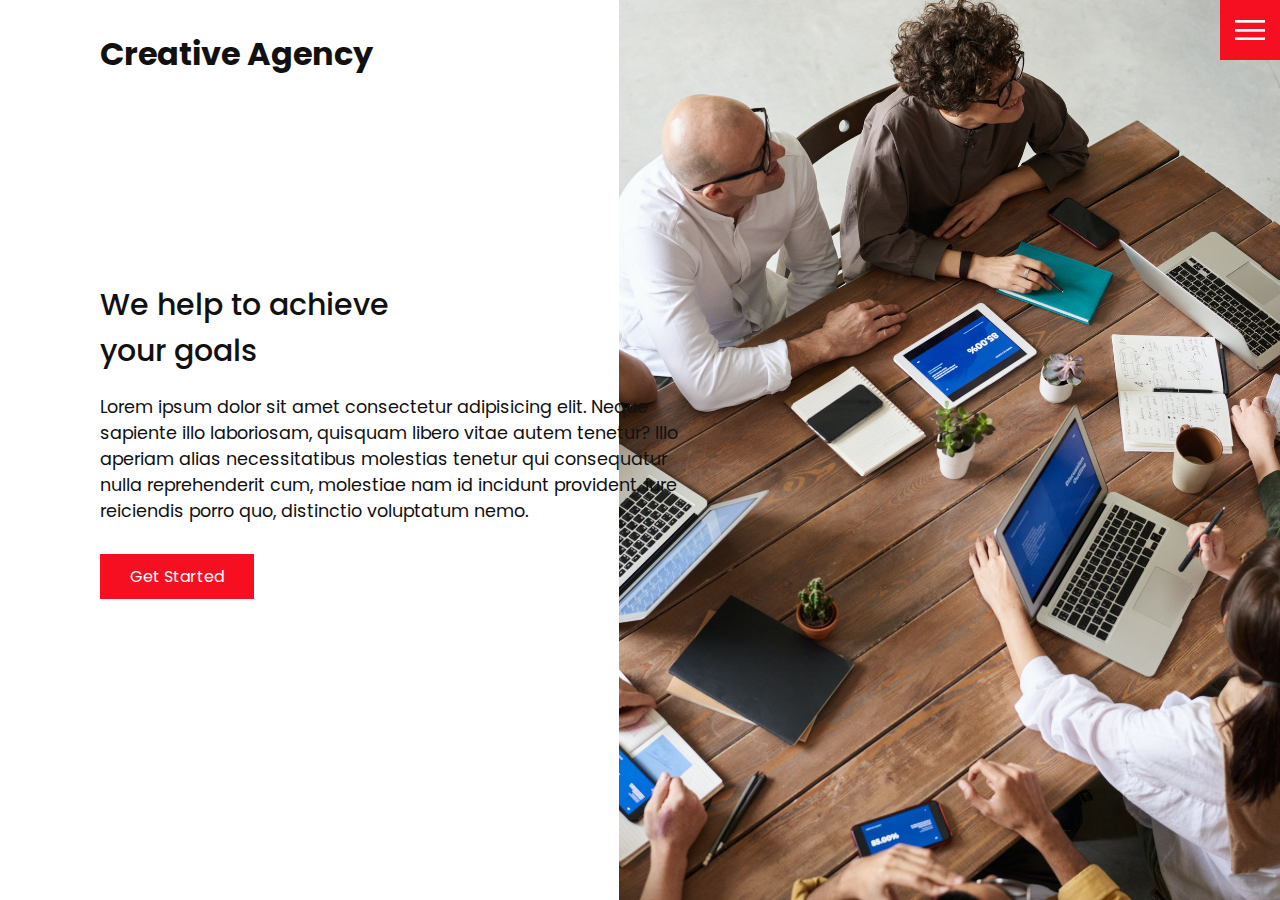
<file: index.html>
<!DOCTYPE html>
<html lang="en">

<head>
    <meta charset="UTF-8">
    <meta http-equiv="X-UA-Compatible" content="IE=edge">
    <meta name="viewport" content="width=device-width, initial-scale=1.0">
    <link rel="stylesheet" href="css/style.css">
    <title>Creative Agency</title>
</head>

<body>

    <header>
        <div class="logo">Creative Agency</div>
        <div class="toggle"></div>
        <div class="navigation">
            <ul>
                <li><a href="index.html">Home</a></li>
                <li><a href="services.html">Services</a></li>
                <li><a href="work.html">Work</a></li>
                <li><a href="contact.html">Contact</a></li>
            </ul>
            <div class="social-bar">
                <ul>
                    <li>
                        <a href="http://facebook.com">
                            <img src="imgs/facebook.png" target="_blank" alt="">
                        </a>
                    </li>
                    <li>
                        <a href="http://twitter.com">
                            <img src="imgs/twitter.png" target="_blank" alt="">
                        </a>
                    </li>
                    <li>
                        <a href="http://instagram.com">
                            <img src="imgs/instagram.png" target="_blank" alt="">
                        </a>
                    </li>
                </ul>
                <a href="mailto:you@email.com" class="email-icon">
                    <img src="imgs/email.png" alt="">
                </a>
            </div>
        </div>


    </header>
    <section class="home">
        <img src="imgs/header-img.jpg" class="home-img" alt="">
        <div class="home-content">
            <h1>We help to achieve <br> your goals</h1>
            <p>Lorem ipsum dolor sit amet consectetur adipisicing elit. Neque sapiente illo laboriosam, quisquam libero
                vitae autem tenetur? Illo aperiam alias necessitatibus molestias tenetur qui consequatur nulla
                reprehenderit cum, molestiae nam id incidunt provident, iure reiciendis porro quo, distinctio voluptatum
                nemo.</p>
            <a href="contact.html" class="btn">Get Started</a>
        </div>

    </section>
    <script src="js/script.js"></script>
</body>

</html>
</file>
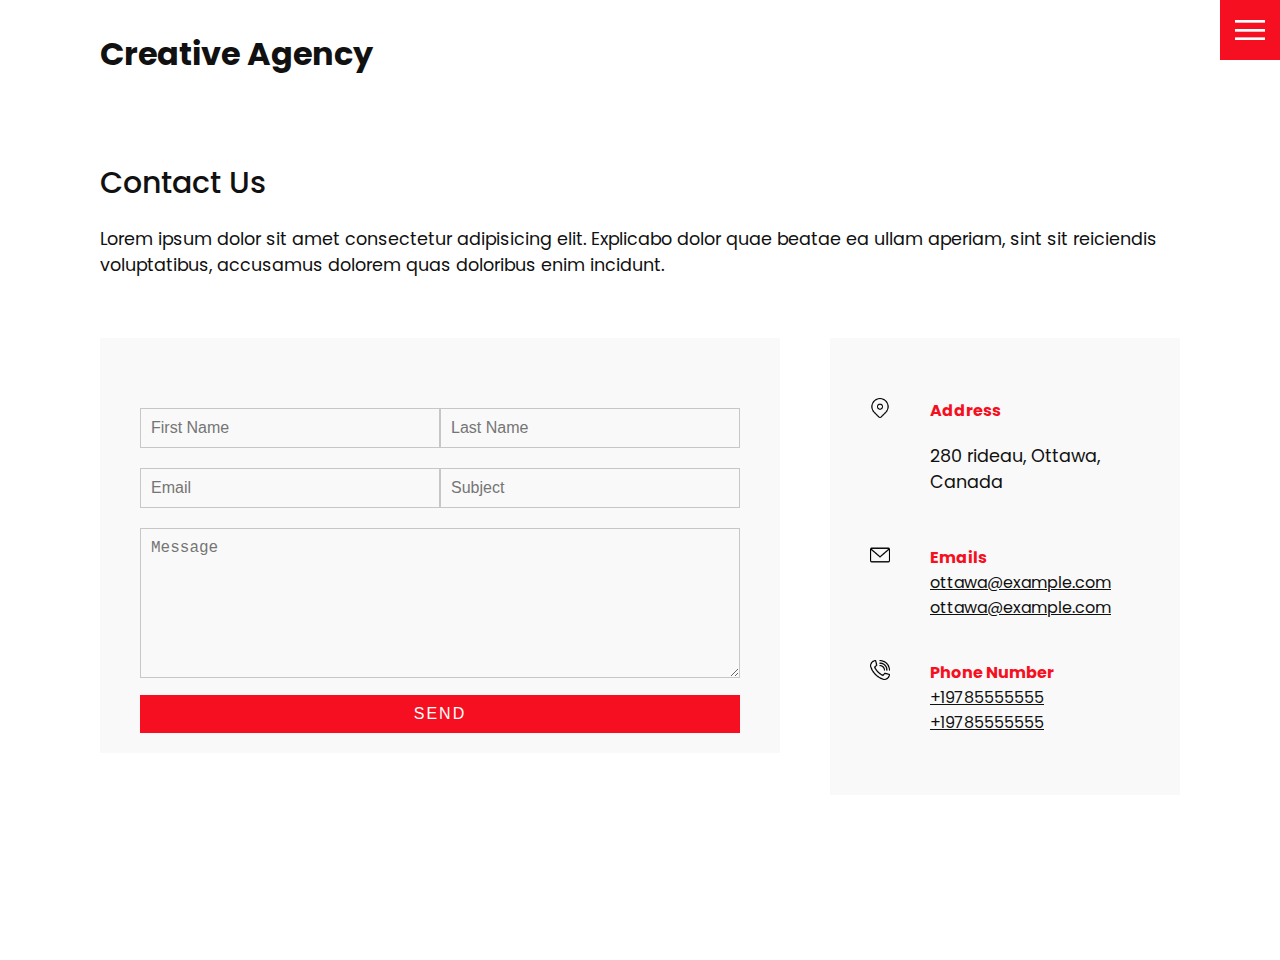
<file: contact.html>
<!DOCTYPE html>
<html lang="en">

<head>
    <meta charset="UTF-8">
    <meta http-equiv="X-UA-Compatible" content="IE=edge">
    <meta name="viewport" content="width=device-width, initial-scale=1.0">
    <link rel="stylesheet" href="css/style.css">
    <title>Creative Agency</title>
</head>

<body>

    <header>
        <div class="logo">Creative Agency</div>
        <div class="toggle"></div>
        <div class="navigation">
            <ul>
                <li><a href="index.html">Home</a></li>
                <li><a href="services.html">Services</a></li>
                <li><a href="work.html">Work</a></li>
                <li><a href="contact.html">Contact</a></li>
            </ul>
            <div class="social-bar">
                <ul>
                    <li>
                        <a href="http://facebook.com">
                            <img src="imgs/facebook.png" target="_blank" alt="">
                        </a>
                    </li>
                    <li>
                        <a href="http://twitter.com">
                            <img src="imgs/twitter.png" target="_blank" alt="">
                        </a>
                    </li>
                    <li>
                        <a href="http://instagram.com">
                            <img src="imgs/instagram.png" target="_blank" alt="">
                        </a>
                    </li>
                </ul>
                <a href="mailto:you@email.com" class="email-icon">
                    <img src="imgs/email.png" alt="">
                </a>
            </div>
        </div>


    </header>
    <section>
        <div class="title">
            <h1>Contact Us</h1>
            <p>Lorem ipsum dolor sit amet consectetur adipisicing elit. Explicabo dolor quae beatae ea ullam aperiam,
                sint sit reiciendis voluptatibus, accusamus dolorem quas doloribus enim incidunt.</p>
        </div>

        <div class="contact">
            <div class="contact-form">
                <form>
                    <div class="row">
                        <div class="input50">
                            <input type="text" placeholder="First Name">
                        </div>
                        <div class="input50">
                            <input type="text" placeholder="Last Name">
                        </div>
                    </div>
                    <div class="row">
                        <div class="input50">
                            <input type="email" placeholder="Email">
                        </div>
                        <div class="input50">
                            <input type="text" placeholder="Subject">
                        </div>
                    </div>
                    <div class="row">
                        <div class="input100">
                            <textarea placeholder="Message"></textarea>
                        </div>
                    </div>
                    <div class="row">
                        <div class="input100">
                            <input type="submit" value="Send">
                        </div>
                    </div>
                </form>
            </div>
            <div class="contact-info">
                <div class="info-box">
                    <img src="./imgs/address.png" class="contact-icon" alt="">
                    <div class="details">
                        <h4>Address</h4>
                        <p>280 rideau, Ottawa, Canada</p>
                    </div>
                </div>
                <div class="info-box">
                    <img src="./imgs/email2.png" class="contact-icon" alt="">
                    <div class="details">
                        <h4>Emails</h4>
                        <a href="mailto:ottawa@example.com">ottawa@example.com</a>
                        <a href="mailto:ottawa@example.com">ottawa@example.com</a>
                    </div>
                </div>
                <div class="info-box">
                    <img src="./imgs/call.png" class="contact-icon" alt="">
                    <div class="details">
                        <h4>Phone Number</h4>
                        <a href="tel+19785555555">+19785555555</a>
                        <a href="tel+19785555555">+19785555555</a>
                    </div>
                </div>
            </div>
        </div>

    </section>


    <script src="js/script.js"></script>
</body>

</html>
</file>
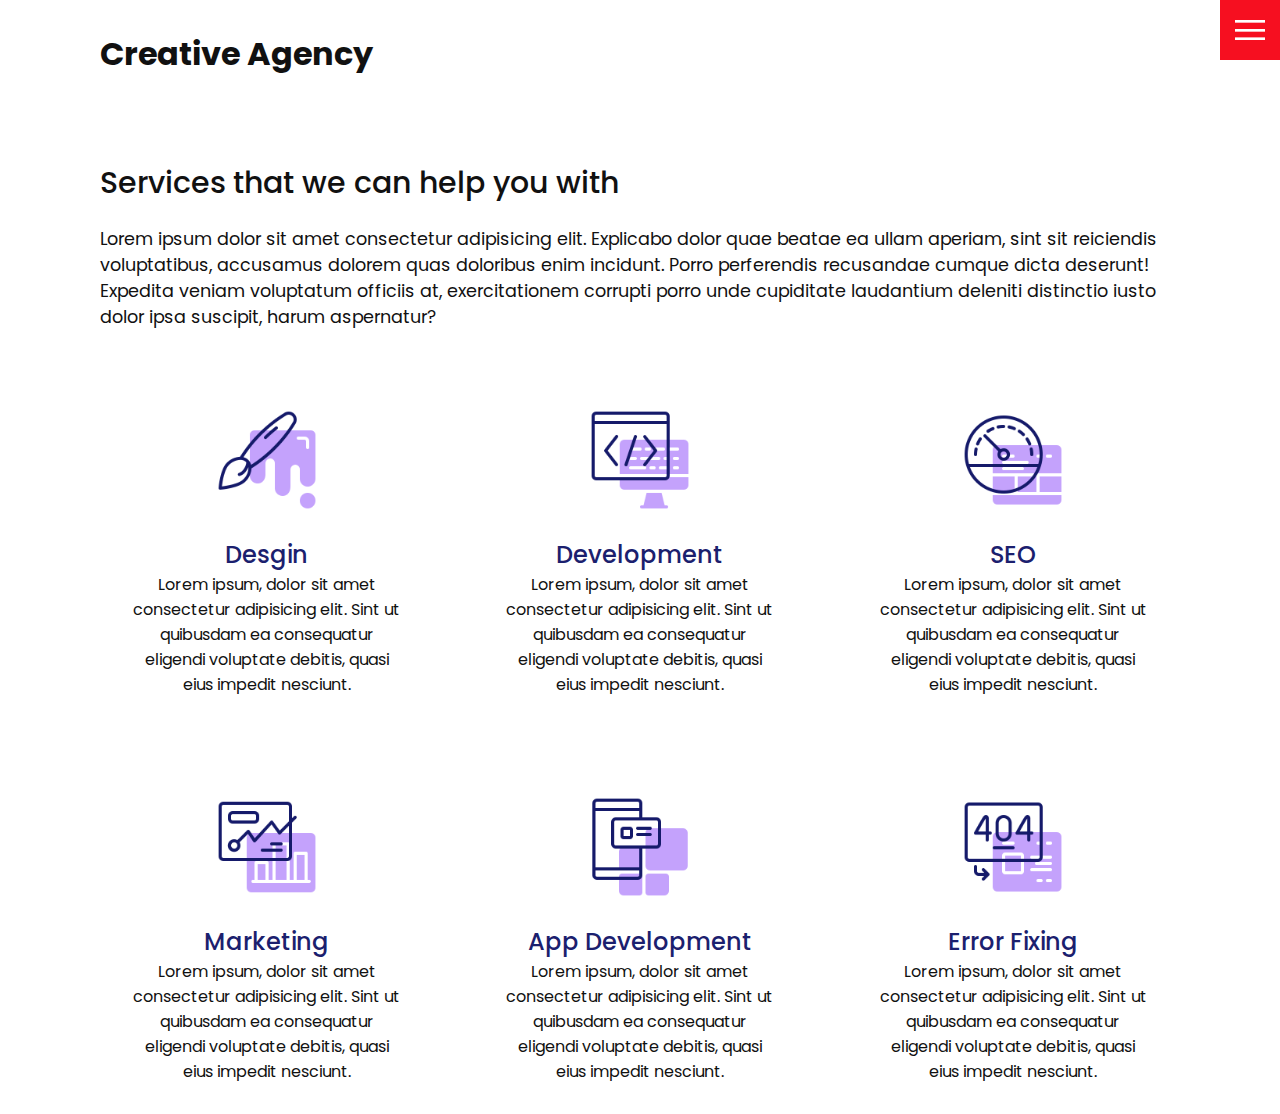
<file: services.html>
<!DOCTYPE html>
<html lang="en">

<head>
    <meta charset="UTF-8">
    <meta http-equiv="X-UA-Compatible" content="IE=edge">
    <meta name="viewport" content="width=device-width, initial-scale=1.0">
    <link rel="stylesheet" href="css/style.css">
    <title>Creative Agency</title>
</head>

<body>

    <header>
        <div class="logo">Creative Agency</div>
        <div class="toggle"></div>
        <div class="navigation">
            <ul>
                <li><a href="index.html">Home</a></li>
                <li><a href="services.html">Services</a></li>
                <li><a href="work.html">Work</a></li>
                <li><a href="contact.html">Contact</a></li>
            </ul>
            <div class="social-bar">
                <ul>
                    <li>
                        <a href="http://facebook.com">
                            <img src="imgs/facebook.png" target="_blank" alt="">
                        </a>
                    </li>
                    <li>
                        <a href="http://twitter.com">
                            <img src="imgs/twitter.png" target="_blank" alt="">
                        </a>
                    </li>
                    <li>
                        <a href="http://instagram.com">
                            <img src="imgs/instagram.png" target="_blank" alt="">
                        </a>
                    </li>
                </ul>
                <a href="mailto:you@email.com" class="email-icon">
                    <img src="imgs/email.png" alt="">
                </a>
            </div>
        </div>


    </header>
    <section>
        <div class="title">
            <h1>Services that we can help you with</h1>
            <p>Lorem ipsum dolor sit amet consectetur adipisicing elit. Explicabo dolor quae beatae ea ullam aperiam,
                sint sit reiciendis voluptatibus, accusamus dolorem quas doloribus enim incidunt. Porro perferendis
                recusandae cumque dicta deserunt! Expedita veniam voluptatum officiis at, exercitationem corrupti porro
                unde cupiditate laudantium deleniti distinctio iusto dolor ipsa suscipit, harum aspernatur?</p>
        </div>
        <div class="services">
            <div class="service">
                <div class="icon">
                    <img src="./imgs/001.png" alt="">
                </div>
                <h2>Desgin</h2>
                Lorem ipsum, dolor sit amet consectetur adipisicing elit. Sint ut quibusdam ea consequatur eligendi
                voluptate debitis, quasi eius impedit nesciunt.
            </div>
            <div class="service">
                <div class="icon">
                    <img src="./imgs/002.png" alt="">
                </div>
                <h2>Development</h2>
                Lorem ipsum, dolor sit amet consectetur adipisicing elit. Sint ut quibusdam ea consequatur eligendi
                voluptate debitis, quasi eius impedit nesciunt.
            </div>
            <div class="service">
                <div class="icon">
                    <img src="./imgs/003.png" alt="">
                </div>
                <h2>SEO</h2>
                Lorem ipsum, dolor sit amet consectetur adipisicing elit. Sint ut quibusdam ea consequatur eligendi
                voluptate debitis, quasi eius impedit nesciunt.
            </div>
            <div class="service">
                <div class="icon">
                    <img src="./imgs/004.png" alt="">
                </div>
                <h2>Marketing</h2>
                Lorem ipsum, dolor sit amet consectetur adipisicing elit. Sint ut quibusdam ea consequatur eligendi
                voluptate debitis, quasi eius impedit nesciunt.
            </div>
            <div class="service">
                <div class="icon">
                    <img src="./imgs/005.png" alt="">
                </div>
                <h2>App Development</h2>
                Lorem ipsum, dolor sit amet consectetur adipisicing elit. Sint ut quibusdam ea consequatur eligendi
                voluptate debitis, quasi eius impedit nesciunt.
            </div>
            <div class="service">
                <div class="icon">
                    <img src="./imgs/006.png" alt="">
                </div>
                <h2>Error Fixing</h2>
                Lorem ipsum, dolor sit amet consectetur adipisicing elit. Sint ut quibusdam ea consequatur eligendi
                voluptate debitis, quasi eius impedit nesciunt.
            </div>
        </div>
    </section>
    <script src="js/script.js"></script>
</body>

</html>
</file>
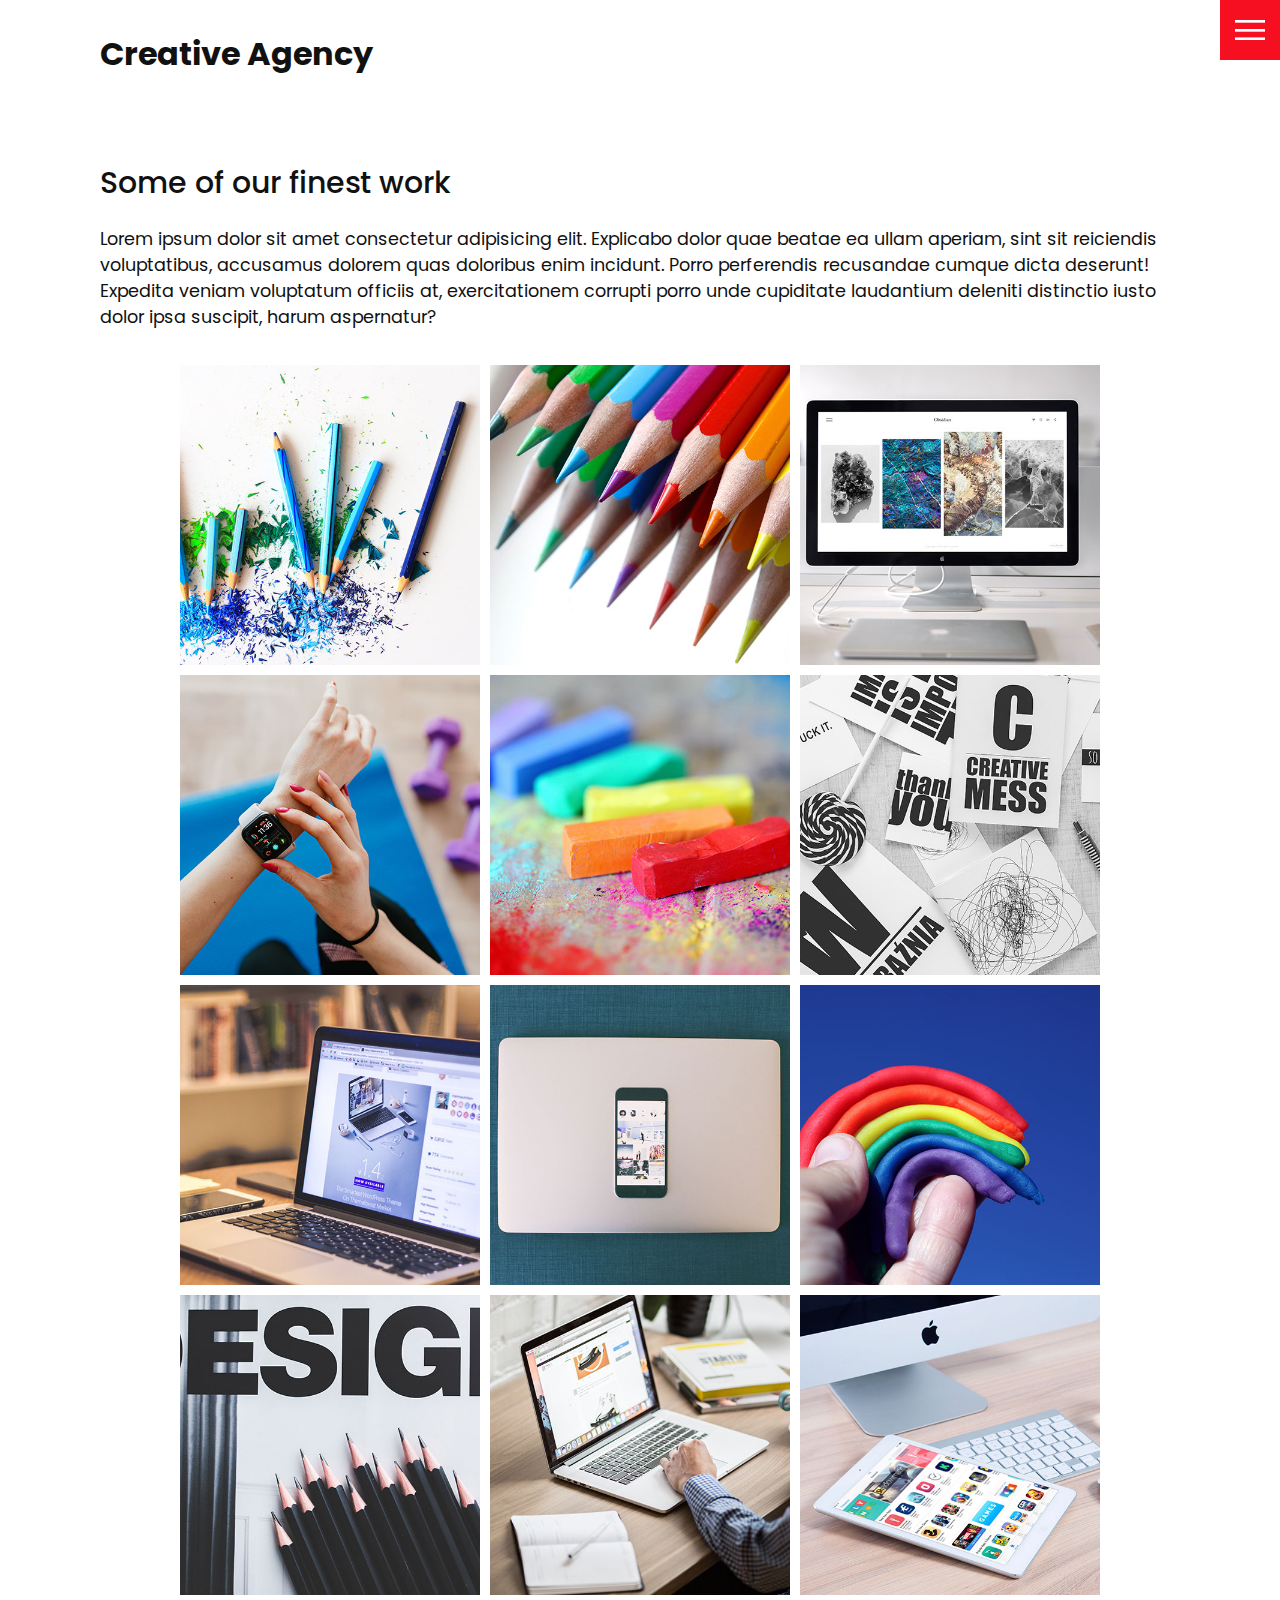
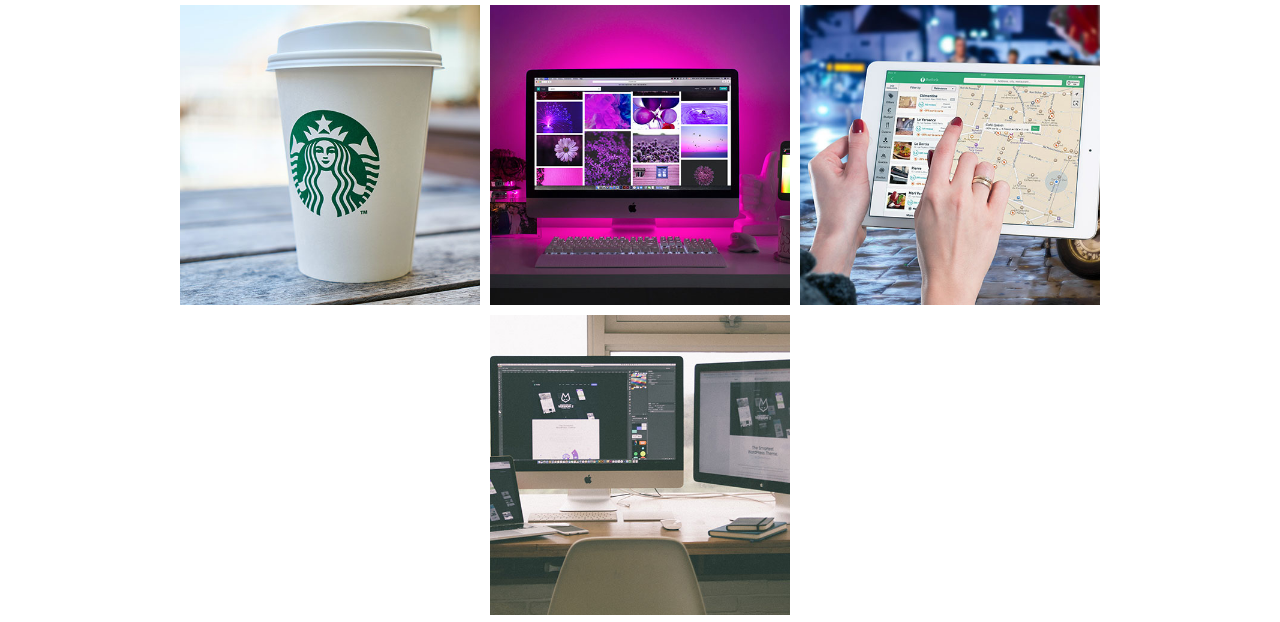
<file: work.html>
<!DOCTYPE html>
<html lang="en">

<head>
    <meta charset="UTF-8">
    <meta http-equiv="X-UA-Compatible" content="IE=edge">
    <meta name="viewport" content="width=device-width, initial-scale=1.0">
    <link rel="stylesheet" href="css/style.css">
    <title>Creative Agency</title>
</head>

<body>

    <header>
        <div class="logo">Creative Agency</div>
        <div class="toggle"></div>
        <div class="navigation">
            <ul>
                <li><a href="index.html">Home</a></li>
                <li><a href="services.html">Services</a></li>
                <li><a href="work.html">Work</a></li>
                <li><a href="contact.html">Contact</a></li>
            </ul>
            <div class="social-bar">
                <ul>
                    <li>
                        <a href="http://facebook.com">
                            <img src="imgs/facebook.png" target="_blank" alt="">
                        </a>
                    </li>
                    <li>
                        <a href="http://twitter.com">
                            <img src="imgs/twitter.png" target="_blank" alt="">
                        </a>
                    </li>
                    <li>
                        <a href="http://instagram.com">
                            <img src="imgs/instagram.png" target="_blank" alt="">
                        </a>
                    </li>
                </ul>
                <a href="mailto:you@email.com" class="email-icon">
                    <img src="imgs/email.png" alt="">
                </a>
            </div>
        </div>


    </header>
    <section>
        <div class="title">
            <h1>Some of our finest work</h1>
            <p>Lorem ipsum dolor sit amet consectetur adipisicing elit. Explicabo dolor quae beatae ea ullam aperiam,
                sint sit reiciendis voluptatibus, accusamus dolorem quas doloribus enim incidunt. Porro perferendis
                recusandae cumque dicta deserunt! Expedita veniam voluptatum officiis at, exercitationem corrupti porro
                unde cupiditate laudantium deleniti distinctio iusto dolor ipsa suscipit, harum aspernatur?</p>
        </div>

        <div class="portfolio">
            <div class="item">
                <img src="./imgs/portfolio-item1.jpg" alt="">
                <div class="action">
                    <a href="#">Launch</a>
                </div>
            </div>
            <div class="item">
                <img src="./imgs/portfolio-item2.jpg" alt="">
                <div class="action">
                    <a href="#">Launch</a>
                </div>
            </div>
            <div class="item">
                <img src="./imgs/portfolio-item3.jpg" alt="">
                <div class="action">
                    <a href="#">Launch</a>
                </div>
            </div>
            <div class="item">
                <img src="./imgs/portfolio-item4.jpg" alt="">
                <div class="action">
                    <a href="#">Launch</a>
                </div>
            </div>
            <div class="item">
                <img src="./imgs/portfolio-item5.jpg" alt="">
                <div class="action">
                    <a href="#">Launch</a>
                </div>
            </div>
            <div class="item">
                <img src="./imgs/portfolio-item6.jpg" alt="">
                <div class="action">
                    <a href="#">Launch</a>
                </div>
            </div>
            <div class="item">
                <img src="./imgs/portfolio-item7.jpg" alt="">
                <div class="action">
                    <a href="#">Launch</a>
                </div>
            </div>
            <div class="item">
                <img src="./imgs/portfolio-item8.jpg" alt="">
                <div class="action">
                    <a href="#">Launch</a>
                </div>
            </div>
            <div class="item">
                <img src="./imgs/portfolio-item9.jpg" alt="">
                <div class="action">
                    <a href="#">Launch</a>
                </div>
            </div>
            <div class="item">
                <img src="./imgs/portfolio-item10.jpg" alt="">
                <div class="action">
                    <a href="#">Launch</a>
                </div>
            </div>
            <div class="item">
                <img src="./imgs/portfolio-item11.jpg" alt="">
                <div class="action">
                    <a href="#">Launch</a>
                </div>
            </div>
            <div class="item">
                <img src="./imgs/portfolio-item12.jpg" alt="">
                <div class="action">
                    <a href="#">Launch</a>
                </div>
            </div>
            <div class="item">
                <img src="./imgs/portfolio-item13.jpg" alt="">
                <div class="action">
                    <a href="#">Launch</a>
                </div>
            </div>
            <div class="item">
                <img src="./imgs/portfolio-item14.jpg" alt="">
                <div class="action">
                    <a href="#">Launch</a>
                </div>
            </div>
            <div class="item">
                <img src="./imgs/portfolio-item15.jpg" alt="">
                <div class="action">
                    <a href="#">Launch</a>
                </div>
            </div>
            <div class="item">
                <img src="./imgs/portfolio-item16.jpg" alt="">
                <div class="action">
                    <a href="#">Launch</a>
                </div>
            </div>
        </div>
    </section>


    <script src="js/script.js"></script>
</body>

</html>
</file>
<file: css/style.css>
@import url('https://fonts.googleapis.com/css2?family=Poppins:wght@200;300;400;500;600;700;800;900&display=swap');

:root {
    --primary-color: #f60f20;
}

/*Basic styles*/

* {
    margin: 0;
    padding: 0;
    box-sizing: border-box;
}

html,
body {
    font-family: Poppins, sans-serif;
    color: #111;

}

h1 {
    font-size: 30px;
    font-weight: 500;

}

p {
    margin: 20px 0 10px;
    font-size: 1.1rem;
}



section {
    display: flex;
    flex-direction: column;
    height: 100vh;
    align-items: center;
    padding: 100px;
    margin-top: 60px;

}

section.home {
    flex-direction: row;
    margin-top: 0;
}

/*Button*/
.btn {
    display: inline-block;
    cursor: pointer;
    background: var(--primary-color);
    color: #fff;
    text-decoration: none;
    padding: 10px 30px;
    margin: 20px 0;
    border: 0;
}

.btn:hover {
    transform: scale(0.98);
}

.logo {
    position: absolute;
    top: 30px;
    left: 100px;
    font-size: 2rem;
    font-weight: 700;
    z-index: 20;
}

/*TOGGLE*/
.toggle {
    position: fixed;
    top: 0;
    right: 0;
    width: 60px;
    height: 60px;
    background: var(--primary-color) url(../imgs/menu.png);
    z-index: 20;
    background-size: 30px;
    background-repeat: no-repeat;
    background-position: center;
    cursor: pointer;
}

.toggle.active {
    background: var(--primary-color) url(../imgs/close.png);
    background-size: 25px;
    background-repeat: no-repeat;
    background-position: center;
}

/*navigation*/
.navigation {
    position: fixed;
    top: 0;
    left: 100%;
    width: 100%;
    height: 100%;
    background: #fff;
    z-index: 15;
    display: flex;
    justify-content: center;
    align-items: center;
}

.navigation.active {
    left: 0;
}

.navigation ul {
    position: relative;
}

.navigation ul li {
    position: relative;
    list-style: none;
    text-align: center;
}

.navigation ul li a {
    font-size: 2.2rem;
    color: #111;
    text-decoration: none;
    font-weight: 300;
}

.navigation ul li a:hover {
    color: var(--primary-color);
}

.navigation .social-bar {
    position: absolute;
    top: 0;
    left: 0;
    width: 60px;
    height: 100%;
    display: flex;
    justify-content: center;
    align-items: center;
}

.navigation .social-bar a {
    display: inline-block;
    transform: scale(0.5);
}

.navigation .email-icon {
    position: absolute;
    bottom: 20px;
    transform: scale(0.5);
}

/*HOME*/
.home-content {
    position: relative;
    z-index: 10;
    max-width: 600px;


}

.home-img {
    position: absolute;
    bottom: 0;
    right: 0;
    height: 110%;
}

/*Services Page*/
.services {
    margin-top: 40px;
    display: grid;
    grid-template-columns: 1fr 1fr 1fr;
    gap: 40px;
    text-align: center;
}

.services .service {
    padding: 30px;
}

.services .service:hover {
    box-shadow: 0 10px 30px rgba(0, 0, 0, 0.1);
}

.services .service h2 {
    font-size: 24px;
    font-weight: 500;
    margin-top: 20px;
    color: #1b206e;
}

.services .service .icon img {
    max-width: 100px;

}

/*Work Page*/
.portfolio {
    display: flex;
    flex-wrap: wrap;
    margin-top: 20px;
    justify-content: center;


}

.portfolio .item {
    position: relative;
    width: 300px;
    height: 300px;
    margin: 5px;
}

.portfolio .item img {
    width: 100%;
    height: 100%;
}

.portfolio .item .action {
    position: absolute;
    top: 0;
    left: 0;
    width: 100%;
    height: 100%;
    background: rgba(0, 0, 0, 0.8);
    display: flex;
    justify-content: center;
    align-items: center;
    opacity: 0;
    transition: 0.5s;

}

.portfolio .item:hover .action {
    opacity: 1;
}

.portfolio .item a {
    display: inline-block;
    color: #fff;
    text-decoration: none;
    border: 1px solid #fff;
    padding: 5px 15px;


}

/*Contact Page*/
.contact {
    position: relative;
    width: 100%;
    margin-top: 50px;
    display: flex;
    justify-content: space-between;
    align-items: flex-start;

}

.contact-form {
    position: relative;
    background: #f9f9f9;
    width: calc(100% - 400px);
    padding: 60px 40px 20px;
}

.contact-form form {
    width: 100%;
}

.contact-form .row {
    width: 100%;
    display: flex;

}

.contact-form .input50 {
    width: 50%;
    margin-top: 0 10px;

}

.contact-form .input100 {
    width: 100%;
    margin-top: 0 10px;

}

.contact-form .row input,
.contact-form .row textarea {
    position: relative;
    border: 1px solid rgba(0, 0, 0, 0.2);
    color: #111;
    background: transparent;
    width: 100%;
    padding: 10px;
    outline: none;
    font-size: 16px;
    font-weight: 300;
    margin: 10px 0;
    resize: 0;
}

.contact-form .row textarea {
    height: 150px;

}

.contact-form .row input[type="submit"] {
    background: var(--primary-color);
    color: #fff;
    margin: 0;
    text-transform: uppercase;
    letter-spacing: 2px;
    font-weight: 300;
    border: 0;
    cursor: pointer;
}

.contact-info {
    width: 350px;
    background: #f9f9f9;
    padding: 60px 40px 20px;


}

.contact-info .info-box {
    display: flex;
    align-items: flex-start;
    margin-bottom: 40px;

}

.contact-info .info-box .contact-icon {
    width: 20px;
    margin-right: 40px;

}

.contact-info .info-box .details h4 {
    color: var(--primary-color);
}

.contact-info .info-box .details p,
.contact-info .info-box .details a {
    color: #111;
}

/*Media Queries*/
@media(max-width: 1068px) {
    .home-img {
        display: none;

    }

    .logo {
        top: 10px;
        left: 40px;
        font-size: 1.5rem;
    }

    section {
        padding: 100px 40px;
    }

    .navigation ul li a {
        font-size: 2rem;
    }

    .services {
        grid-template-columns: 1fr 1fr;

    }

    .contact {
        flex-direction: column;
    }

    .contact-form {
        width: 100%;
        padding: 30px 30px 20px;
    }

    .contact-form .row {
        flex-direction: column;
    }

    .contact-form .input50,
    .contact-form .input100 {
        width: 100%;
        margin: 0;
    }

    .contact-info {
        width: 100%;
        margin-top: 20px;
        padding: 20px 30px 20px;
    }
}

@media(max-width: 768px) {
    .services {
        grid-template-columns: 1fr;

    }

    .services .service {
        box-shadow: 0 10px 30px rgba(0, 0, 0, 0.1);
    }
}
</file>
